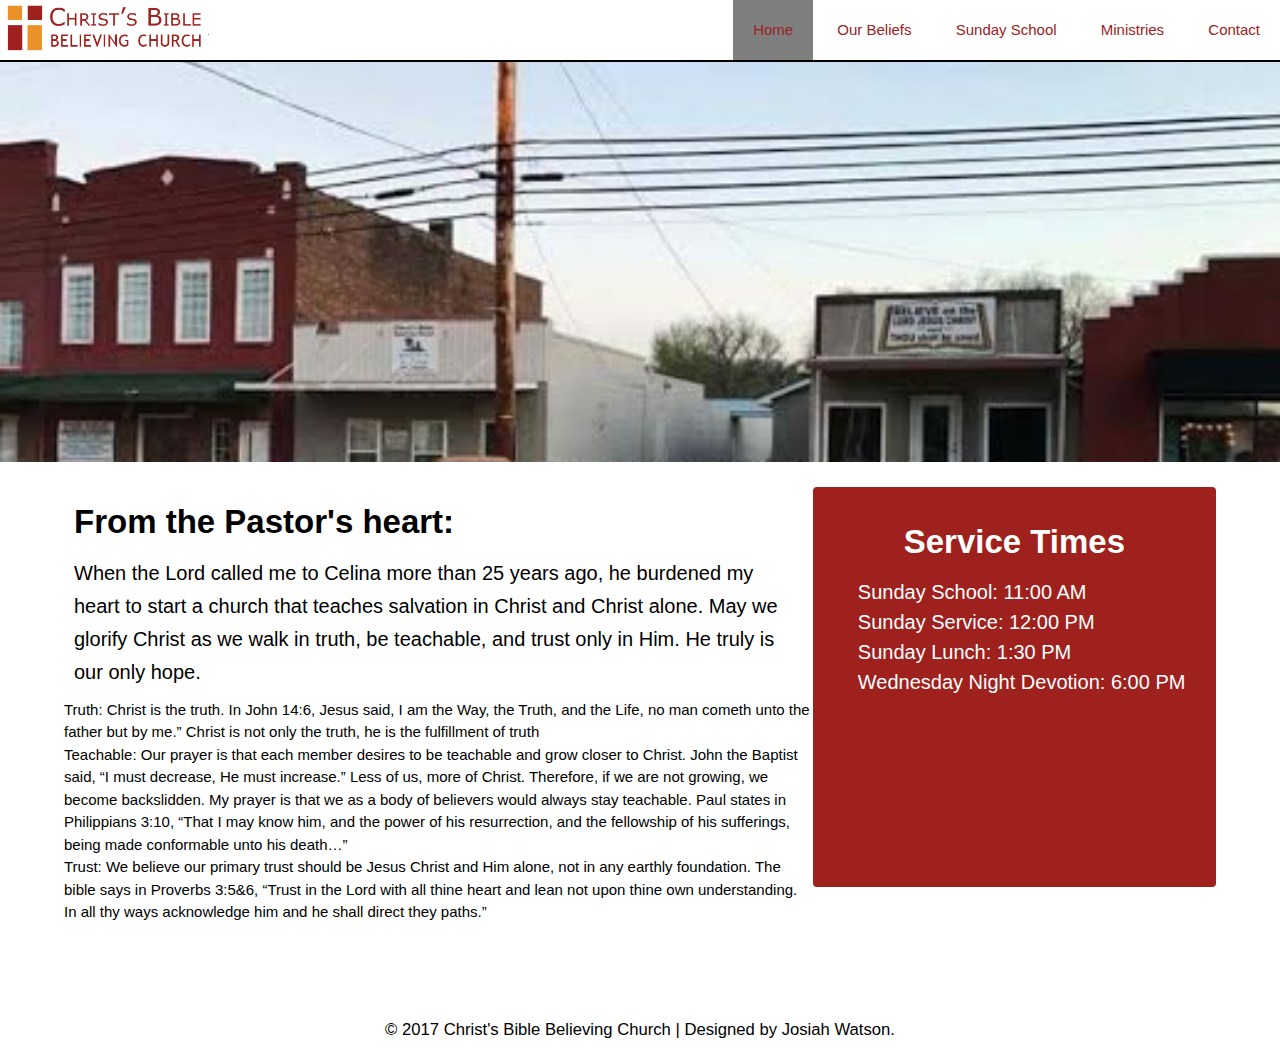
<file: index.html>
<!DOCTYPE html>
<html>
<head>
  <meta name="viewport" content="width=device-width, initial-scale=1.0, maximum-scale=1.0, user-scalable=1.0">
  <title>Christ Bible Believing Church</title>
  <meta charset="utf-8">
  <link rel="stylesheet" href="style.css" type="text/css" />
</head>
<body>
  
  <nav>
    <a href="index.html"><img src="img/cbbc-logo.png" alt="Christ's Bible Believing Church Logo" width="235px" class="branding"></a>
    <div class="toggle-nav">
      <span class="hamburger">|||</span>
    </div>
    <ul>
      <li class="selected"><a href="index.html">Home</a></li>
      <li><a href="beliefs.html">Our Beliefs</a></li>
      <li><a href="sunday-school.html">Sunday School</a></li>
      <li><a href="ministries.html">Ministries</a></li>
      <li><a href="contact.html">Contact</a></li>
    </ul>
  </nav>
  
  <section class="main-section">
      <div class="fixed fixed-home">
  
      </div>
  </section>
  
  <section class="secondary-section">
    <div class="container">
      
      <div class="col1">
        <h1>From the Pastor's heart:</h1> 
        <p>When the Lord called me to Celina more than 25 years ago, he burdened my heart to start a church that teaches salvation in
          Christ and Christ alone. May we glorify Christ as we walk in truth, be teachable, and trust only in Him. He truly is our only hope.</p>
        <ul>
          <li>Truth: Christ is the truth. In John 14:6, Jesus said, I am the Way, the Truth, and the Life, no man cometh unto the father but by me.”
            Christ is not only the truth, he is the fulfillment of truth</li>
          <li>Teachable: Our prayer is that each member desires to be teachable and grow closer to Christ. John the Baptist said, “I must decrease, He must increase.”
            Less of us, more of Christ. Therefore, if we are not growing, we become backslidden.
            My prayer is that we as a body of believers would always stay teachable. Paul states in Philippians 3:10, “That I may know him,
            and the power of his resurrection, and the fellowship of his sufferings, being made conformable unto his death…”  </li>
          <li>Trust: We believe our primary trust should be Jesus Christ and Him alone, not in any earthly foundation. The bible says in 
            Proverbs 3:5&6, “Trust in the Lord with all thine heart and lean not upon thine own understanding. In all thy ways acknowledge
            him and he shall direct they paths.”</li>
        </ul>
      </div><!--
      --><div class="col2">
        <div class="time">
          <h1>Service Times</h1>
            <ul>
              <li>Sunday School: 11:00 AM</li>
              <li>Sunday Service: 12:00 PM</li>
              <li>Sunday Lunch: 1:30 PM</li>
              <li>Wednesday Night Devotion: 6:00 PM</li>
            </ul>
        </div>
    </div>
    </div>
  </section>
  

  
    <footer>
      <p><small>&copy; 2017 Christ's Bible Believing Church | Designed by Josiah Watson.</small></p>
    </footer>
  
  <script src="https://ajax.googleapis.com/ajax/libs/jquery/3.1.1/jquery.min.js"></script>
  <script src="script.js"></script>
</body>
</html>
</file>
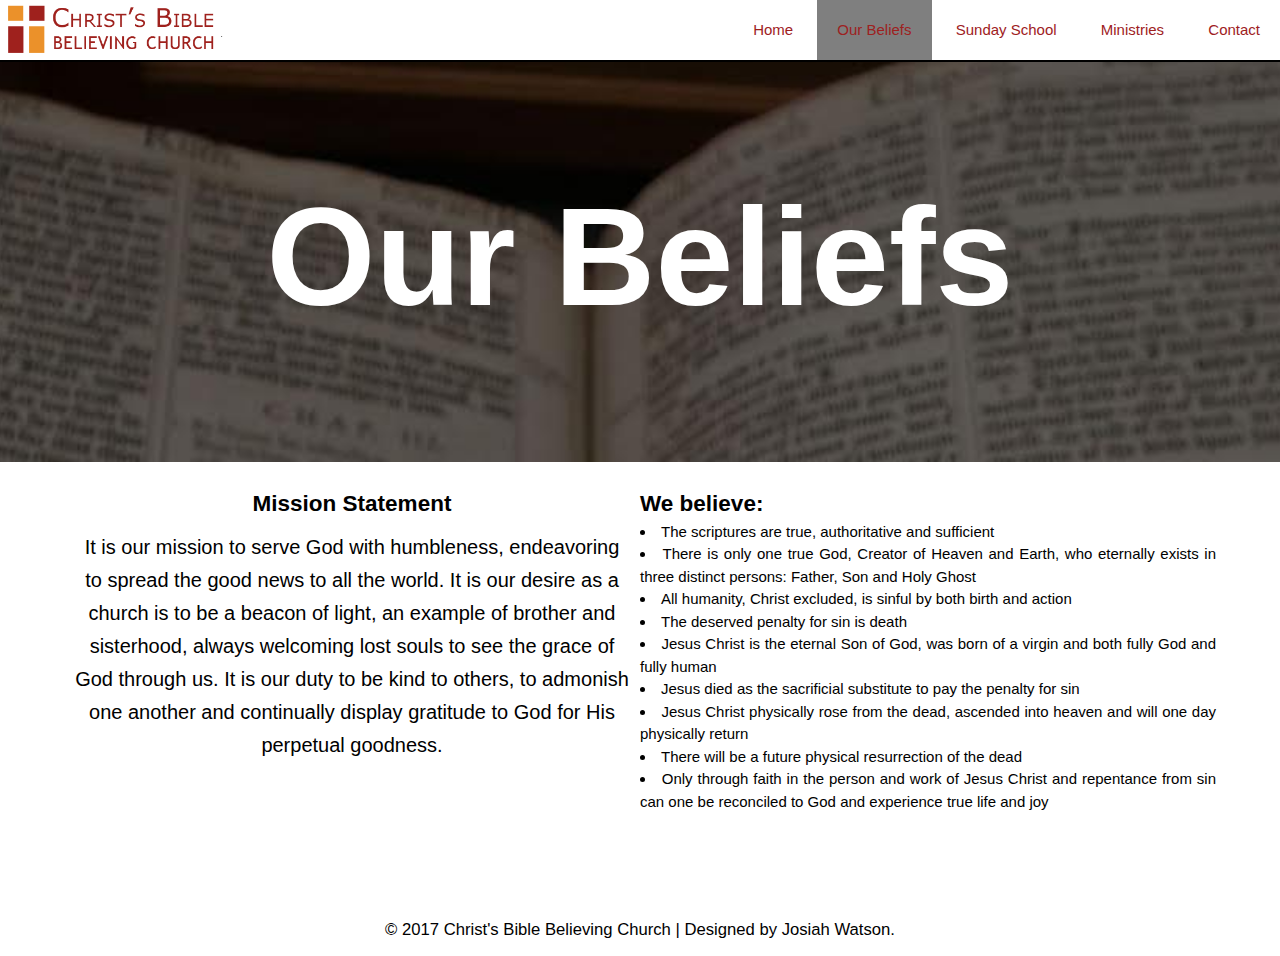
<file: beliefs.html>
<!DOCTYPE html>
<!DOCTYPE html>
<html>
<head>
  <meta name="viewport" content="width=device-width, initial-scalable=1.0">
  <title>Christ Bible Believing Church</title>
  <meta charset="utf-8">
  <link rel="stylesheet" href="style.css" type="text/css" />
</head>
<body>

    <nav>
    <span class="branding">
      <a href="index.html"><img src="img/cbbc-logo.png" alt="Christ's Bible Believing Church Logo" width="250px"></a>
    </span>
    <div class="toggle-nav">
      <span class="hamburger">|||</span>
    </div>
    <ul>
      <li><a href="index.html">Home</a></li>
      <li class="selected"><a href="beliefs.html">Our Beliefs</a></li>
      <li><a href="sunday-school.html">Sunday School</a></li>
      <li><a href="ministries.html">Ministries</a></li>
      <li><a href="contact.html">Contact</a></li>
    </ul>
  </nav>
  
  <section class="main-section">
    <div class="fixed fixed-beliefs">
      <h1>Our Beliefs</h1>
    </div>
    <div class="container">
        <div class="belief-col">
         <h2>Mission Statement</h2>
          <p>
           It is our mission to serve God with humbleness, endeavoring to spread the good news to all the world. 
      It is our desire as a church is to be a beacon of light, an example of brother and sisterhood, always welcoming lost souls to see the grace of God through us. 
      It is our duty to be kind to others, to admonish one another and continually display gratitude to God for His perpetual goodness.
          </p>
        </div><!--
        --><div class="belief-col2">
            <h2>We believe:</h2>
            <ul>
              <li>The scriptures are true, authoritative and sufficient</li>
              <li>There is only one true God, Creator of Heaven and Earth, who eternally exists in three distinct persons: Father, Son and Holy Ghost</li>
              <li>All humanity, Christ excluded, is sinful by both birth and action</li>
              <li>The deserved penalty for sin is death</li>
              <li>Jesus Christ is the eternal Son of God, was born of a virgin and both fully God and fully human</li>
              <li>Jesus died as the sacrificial substitute to pay the penalty for sin</li>
              <li>Jesus Christ physically rose from the dead, ascended into heaven and will one day physically return</li>
              <li>There will be a future physical resurrection of the dead</li>
              <li>Only through faith in the person and work of Jesus Christ and repentance from sin can one be reconciled to God and experience true life and joy</li>
            </ul>
        </div>
    </div>
  </section>
  
   <footer>
      <p><small>&copy; 2017 Christ's Bible Believing Church | Designed by Josiah Watson.</small></p>
   </footer>

  <script src="https://ajax.googleapis.com/ajax/libs/jquery/3.1.1/jquery.min.js"></script>
  <script src="script.js"></script>
</body>
</html>
</file>
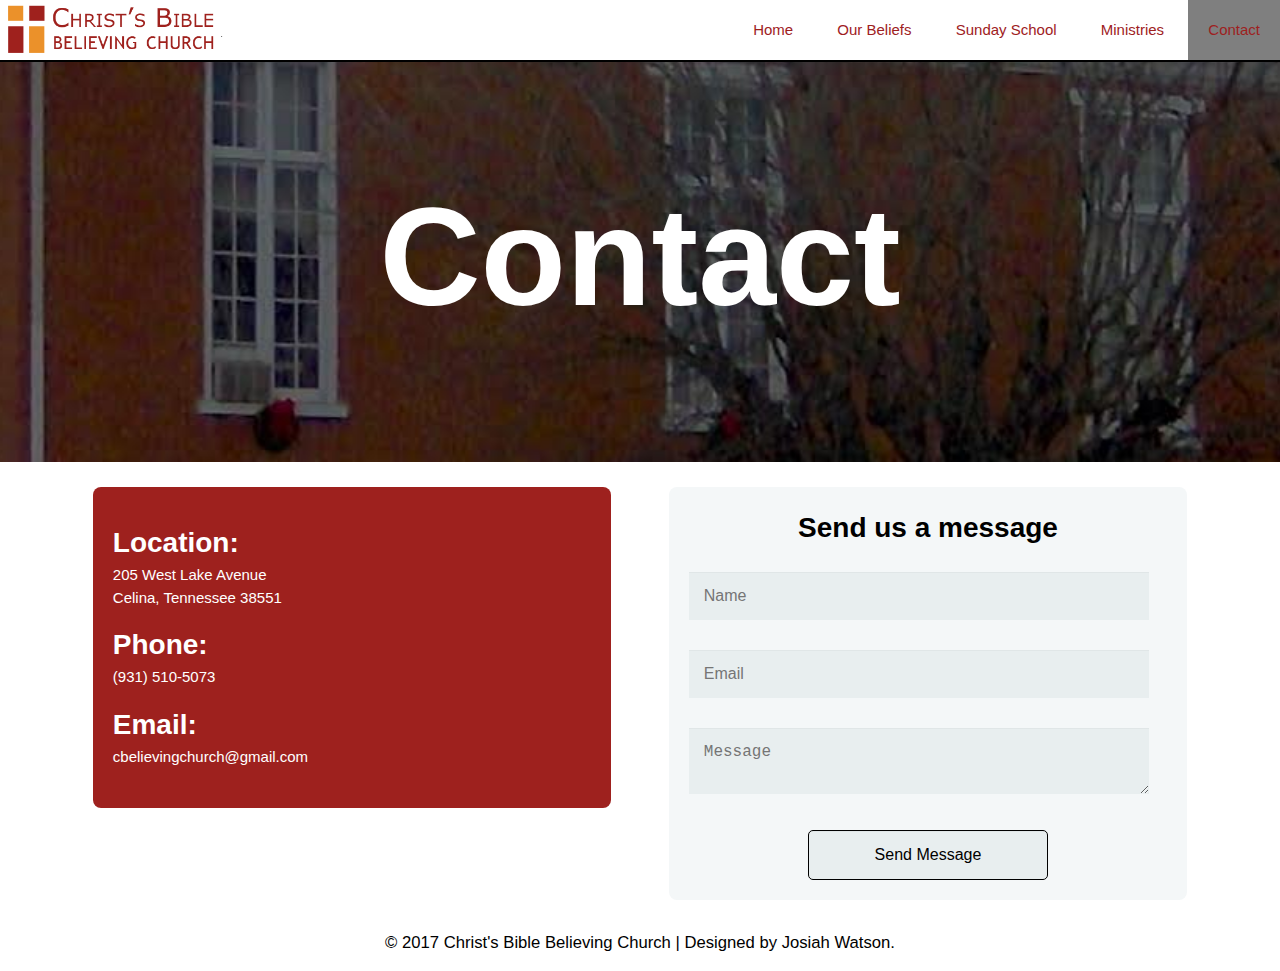
<file: contact.html>
<!DOCTYPE html>
<html>
<head>
  <meta name="viewport" content="width=device-width, initial-scale=1.0, maximum-scale=1.0, user-scalabel=1.0">
  <title>Christ Bible Believing Church</title>
  <meta charset="utf-8">
  <link rel="stylesheet" href="style.css" type="text/css" />
</head>
<body>
  
  <nav>
    <span class="branding">
      <a href="index.html"><img src="img/cbbc-logo.png" alt="Christ's Bible Believing Church Logo" width="250px"></a>
    </span>
    <div class="toggle-nav">
      <span class="hamburger">|||</span>
    </div>
    <ul>
      <li><a href="index.html">Home</a></li>
      <li><a href="beliefs.html">Our Beliefs</a></li>
      <li><a href="sunday-school.html">Sunday School</a></li>
      <li><a href="ministries.html">Ministries</a></li>
      <li class="selected"><a href="contact.html">Contact</a></li>
    </ul>
  </nav>
  
    <section class="main-section">
      <div class="fixed fixed-contact">
        <h1>Contact</h1>
      </div>
  </section>
  
  <section class="contact-section">
        <div class="container">
      <div class="min-col">
        <div class="contact-us">
          <h3>Location:</h3>
          <ul>
            <li>205 West Lake Avenue</li>
            <li>Celina, Tennessee 38551</li>
          </ul>
          <h3>Phone:</h3>
          <ul>
            <li>(931) 510-5073</li>
          </ul>
          <h3>Email:</h3>
          <ul>
            <li>cbelievingchurch@gmail.com</li>
          </ul>
         </div>
      </div><!--
      --><div class="min-col">
       <form>
         
         <h3>Send us a message</h3><br/>
          
          <input type="text" id="name" name="user_name" placeholder="Name">
          
          <input type="text" id="mail" name="user_mail" placeholder="Email">
          
          <textarea id="bio" name="user_bio" placeholder="Message"></textarea>
          
          <button type="submit">Send Message</button>
          
        </form>
       </div>
     </div>

  </section>
  
   <footer>
      <p><small>&copy; 2017 Christ's Bible Believing Church | Designed by Josiah Watson.</small></p>
   </footer>
  
  <script src="https://ajax.googleapis.com/ajax/libs/jquery/3.1.1/jquery.min.js"></script>
  <script src="script.js"></script>
  </body>
  </html>
</file>
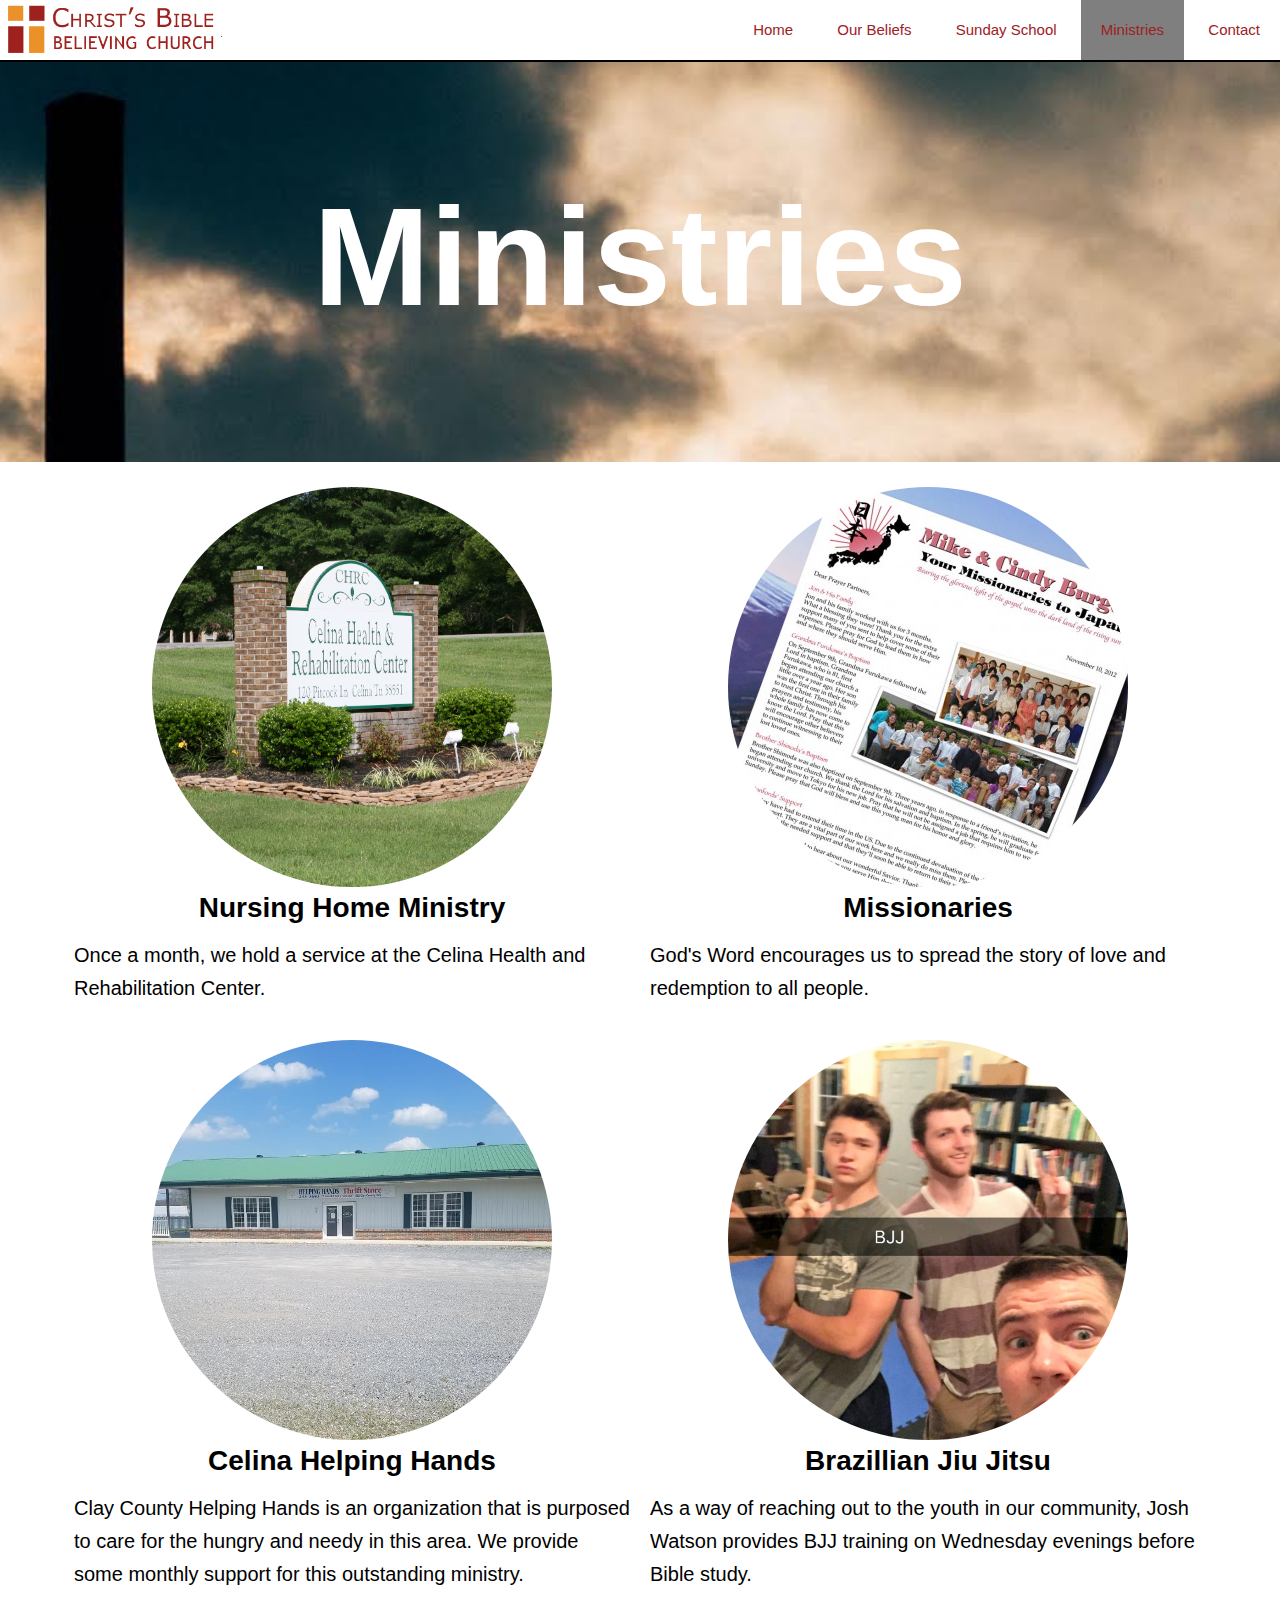
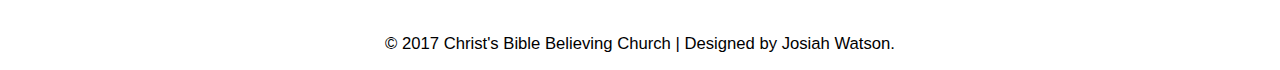
<file: ministries.html>
<!DOCTYPE html>
<html>
<head>
  <meta name="viewport" content="width=device-width, initial-scale=1.0, maximum-scale=1.0, user-scalabel=1.0">
  <title>Christ Bible Believing Church</title>
  <meta charset="utf-8">
  <link rel="stylesheet" href="style.css" type="text/css" />
</head>
<body>
  
  <nav>
    <span class="branding">
      <a href="index.html"><img src="img/cbbc-logo.png" alt="Christ's Bible Believing Church Logo" width="250px"></a>
    </span>
    <div class="toggle-nav">
      <span class="hamburger">|||</span>
    </div>
    <ul>
      <li><a href="index.html">Home</a></li>
      <li><a href="beliefs.html">Our Beliefs</a></li>
      <li><a href="sunday-school.html">Sunday School</a></li>
      <li class="selected"><a href="ministries.html">Ministries</a></li>
      <li><a href="contact.html">Contact</a></li>
    </ul>
  </nav>
  
  <section class="main-section">
      <div class="fixed fixed-ministries">
        <h1>Ministries</h1>
      </div>
  </section>
  
  <section class="secondary-section">
    <div class="container">
      <div class="min-col">
        <div class="same nursing-home">
        </div>
        <h3>Nursing Home Ministry</h3>
        <p>Once a month, we hold a service at the Celina Health and Rehabilitation Center.</p>
      </div><!--
      --><div class="min-col">
        <div class="same missions">
        </div>
        <h3>Missionaries</h3>
        <p>God's Word encourages us to spread the story of love and redemption to all people.</p>
      </div>
    </div>
    <div class="container">
      <div class="min-col">
        <div class="same helping-hands">
        </div>
        <h3>Celina Helping Hands</h3>
        <p>Clay County Helping Hands is an organization that is purposed to care for the hungry and needy in this area. We provide some monthly support for this outstanding ministry.</p>
      </div><!--
      --><div class="min-col">
        <div class="same jui-jitsu">
        </div>
        <h3>Brazillian Jiu Jitsu</h3>
        <p>As a way of reaching out to the youth in our community, Josh Watson provides BJJ training on Wednesday evenings before Bible study.</p>
      </div>
    </div>
  </section>
  

  
    <footer>
      <p><small>&copy; 2017 Christ's Bible Believing Church | Designed by Josiah Watson.</small></p>
    </footer>
  
  <script src="https://ajax.googleapis.com/ajax/libs/jquery/3.1.1/jquery.min.js"></script>
  <script src="script.js"></script>
  
  </body>
  </html>
</file>
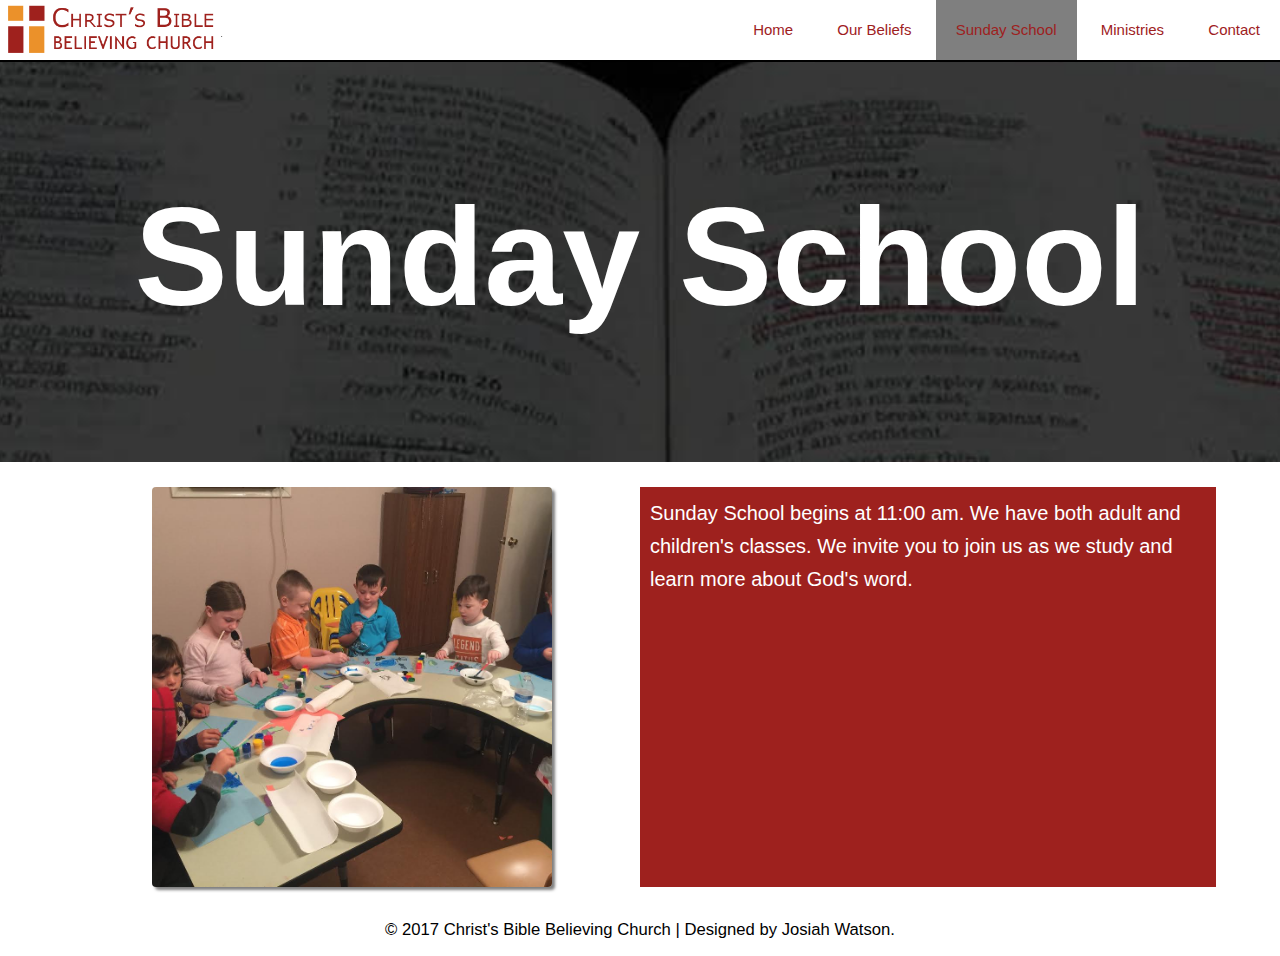
<file: sunday-school.html>
<!DOCTYPE html>
<html>
<head>
  <meta name="viewport" content="width=device-width, initial-scale=1.0, maximum-scale=1.0, user-scalable=1.0">
  <title>Christ Bible Believing Church</title>
  <meta charset="utf-8">
  <link rel="stylesheet" href="style.css" type="text/css" />
</head>
  
<body>
  
  <nav>
    <span class="branding">
      <a href="index.html"><img src="img/cbbc-logo.png" alt="Christ's Bible Believing Church Logo" width="250px"></a>
    </span>
    <div class="toggle-nav">
      <span class="hamburger">|||</span>
    </div>
    <ul>
      <li><a href="index.html">Home</a></li>
      <li><a href="beliefs.html">Our Beliefs</a></li>
      <li class="selected"><a href="sunday-school.html">Sunday School</a></li>
      <li><a href="ministries.html">Ministries</a></li>
      <li><a href="contact.html">Contact</a></li>
    </ul>
  </nav>
  
  <section class="main-section">
      <div class="fixed fixed-sunday-school">
        <h1>Sunday School</h1>
      </div>
  </section>
  
  <section class="secondary-section">
    <div class="container">
      <div class="min-col">
        <div class="same sunday-school">
        </div>
      </div><!--
      --><div class="sun-col">
        <div class="sunday-school-para">
          <p>Sunday School begins at 11:00 am. We have both adult and children's classes.
            We invite you to join us as we study and learn more about God's word. </p>
        </div>
      </div>
    </div>
  </section>
  

  
    <footer>
      <p><small>&copy; 2017 Christ's Bible Believing Church | Designed by Josiah Watson.</small></p>
    </footer>
  
  <script src="https://ajax.googleapis.com/ajax/libs/jquery/3.1.1/jquery.min.js"></script>
  <script src="script.js"></script>
</body>
</html>
</file>
<file: style.css>
/* Logo Color - #9E211E */
* {
  margin: 0; 
  padding: 0; 
}

/* Base Style Elements  --------------- */

body {
  font: 15px/1.5 sans-serif;
  padding: 0;
  margin: 0;
}
ol,
ul {
  margin: 0;
  padding: 0;
  list-style: none;
}
/* Global  --------------- */

.container {
  position: relative; 
  width: 90%;
  margin: auto;
  min-height: 400px; 
  padding-top: 25px;
}
h1 {
  font-size: 33px; 
  margin: 10px;
}
p {
  font-size: 20px; 
  line-height: 33px; 
  margin: 10px; 
}
/* Header  --------------- */

.branding {
  float: left;
  margin-top: 5px; 
  margin-left: 5px; 
}
nav {
  position: relative; 
  background: #fff;
  color: #000;
  width: 100%; 
  height: 60px; 
  border-bottom: #000 1px solid;
  text-align: right;
}
nav li {
  display: inline-block;
}
nav li a {
  color: #9E211E;
  text-decoration: none;
  padding: 0 20px;
  display: inline-block;
  line-height: 60px;
}
nav li a:hover {
  background: rgba(0,0,0,.5);
  display: block;
}
.toggle-nav, hamburger {
  display: none;
}
.selected {
  background: rgba(0,0,0,.5);
}

/* Main Section  --------------- */

.main-section {
  border-top: #000 1px solid;
  text-align: center;
}
.time {
  position: relative; 
  background: #9E211E; 
  width: 100%;
  padding: 20px; 
  box-sizing: border-box;
  min-height: 400px; 
  border-radius: 4px;
}
.time h1 {
  margin: 10px; 
  font-size: 33px; 
  color: #fff;
  text-align: center;
}
.time li {
  margin-left: 25px; 
  font-size: 20px; 
  color: #fff;
}

/* Home Section */

.fixed-home {
  background: url('home-church.jpg');
  background-size: cover;
  background-attachment: fixed; 
  background-position: center; 
}

/* Beliefs Section  --------------- */

.belief-col {
  width: 50%;
  min-height: 245px;
  background: white;
  display: inline-block;
  vertical-align: top;
}
.belief-col2 {
  width: 50%;
  min-height: 245px;
  background: white;
  display: inline-block;
  vertical-align: top;
  text-align: justify;
}
.belief-col2 li {
  list-style: disc inside;
}

/* Contact Section  --------------- */

.con-col {
  width: 50%;
  min-height: 400px;
  display: inline-block;
  vertical-align: top;
}
.fixed-contact {
  background: url('img/celina-square.jpg');
  background-size: cover;
  background-attachment: fixed; 
  background-position: center; 
}
.contact-us {
  min-height: 300px;
  width: 90%;
  margin: auto;
  box-sizing: border-box;
  padding: 20px;
  background: #9E211E;
  border-radius: 8px;
  padding-bottom: 40px; 
}
.contact-us h3 {
  margin-top: 15px;
  text-align: left !important;
  color: #fff;
}
.contact-us li {
  color: #fff;
}

/* Ministry Section  --------------- */

.ministry-section {
  background: #9E211E;
}

/* Footer  --------------- */

footer {
  padding-top: 15px; 
  text-align: center;
}

/* Responsive Design  --------------- */

.col1 {
  width: 65%;
  min-height: 500px;
  background: white;
  display: inline-block;
  vertical-align: top;
}
.col2 {
  width: 35%;
  min-height: 500px;
  background: white;
  display: inline-block;
  vertical-align: top;
}
.min-col {
  width: 50%;
  min-height: 400px;
  display: inline-block;
  vertical-align: top;
}
.toggle-nav, .hamburger {
  display: none;
}
.expand {
  display: block;
}

/* form --------------- */

form {
  width: 90%;
  margin: auto;
  box-sizing: border-box;
  padding: 20px;
  background: #f4f7f8;
  border-radius: 8px;
}

input[type="text"],
input[type="email"],
textarea, button {
  background: rgba(255,255,255,0.1);
  border: none;
  font-size: 16px;
  height: auto;
  margin: 0;
  outline: 0;
  padding: 15px;
  width: 90%;
  background-color: #e8eeef;
  color: #8a97a0;
  box-shadow: 0 1px 0 rgba(0,0,0,0.03) inset;
  margin-bottom: 30px;
}

button {
  display: block;
  margin: auto; 
  border: 1px solid #000;
  width: 50%;
  border-radius: 5px;
  color: #000;
}


/* Images  --------------- */

.fixed {
  width: 100%;
  height: 400px;
}
.fixed-sunday-school {
  background: url('img/bible.jpg');
  background-size: cover;
  background-attachment: fixed; 
  background-position: center; 
}
.fixed-ministries {
  background: url('img/cross-photo.jpg');
  background-size: cover;
  background-position: center; 
  background-attachment: fixed; 
}
.fixed-beliefs {
  background: url('img/beliefs.jpg');
  background-size: cover;
  background-position: center; 
  background-attachment: fixed; 
}
.fixed h1 {
  margin: 0; 
  text-align: center;
  padding-top: 90px;
  font-size: 140px; 
  color: #fff;
}
/* Sunday School Page */
.sunday-school {
  width: 400px; 
  height: 400px; 
  margin: auto; 
  background-image: url('sunday-school.jpg');
  background-repeat: no-repeat; 
  background-position: center; 
  background-size: cover; 
  border-radius: 4px;
  box-shadow: 3px 3px 3px rgba(0,0,0,.5); 
}
.sun-col {
  width: 50%;
  min-height: 400px;
  background: #9E211E;
  box-sizing: border-box;
  display: inline-block;
  vertical-align: top;
}
  display: inline-block;
  vertical-align: top;
}
.sunday-school para {
  width: 400px; 
  height: 400px; 
  margin: auto; 
  border-radius: 4px;
  box-shadow: 3px 3px 3px rgba(0,0,0,.5); 
}
.sun-col p {
  color: #fff;
}
/* Ministries Page */
.min-col h3 {
  font-size: 28px; 
  text-align: center; 
}
.nursing-home {
  width: 400px; 
  height: 400px; 
  margin: auto; 
  background-image: url('img/nursing-home.jpg');
  background-repeat: no-repeat; 
  background-position: center; 
  background-size: cover; 
  border-radius: 50%; 
}
.missions {
  width: 400px; 
  height: 400px; 
  margin: auto; 
  background-image: url('img/missionary.jpg');
  background-repeat: no-repeat; 
  background-position: center; 
  background-size: cover; 
  border-radius: 50%; 
}
.helping-hands {
  width: 400px; 
  height: 400px; 
  margin: auto; 
  background-image: url('hands.jpg');
  background-repeat: no-repeat; 
  background-position: center; 
  background-size: cover; 
  border-radius: 50%; 
}
.jui-jitsu {
  width: 400px; 
  height: 400px; 
  margin: auto; 
  background-image: url('img/bjj.png');
  background-repeat: no-repeat; 
  background-position: center; 
  background-size: cover; 
  border-radius: 50%; 
}

/* Media Queries  --------------- */

@media (max-width: 768px) {
  .toggle-nav {
    display: block;
    height: 60px;
    border-bottom: 1px dotted #000;
  }
  .hamburger {
    display: block;
    margin-right: 15px;
    float: right;
    font-size: 48px;
    transform: rotate(90deg);
    height: 60px;
  }
  .hamburger:hover {
    cursor: pointer;
  }
  nav li {
    display: block;
    border-bottom: 1px dotted #000;
    color: #fff;
  }
  nav a {
    width: 100%;
    display: block;
    padding: 0;
    text-align: center;
  }
  nav li:last-child {
    border-bottom: 3px solid #000;
  }
}
@media (max-width: 768px) {
  .col1, .col2 {
    display: block;
    margin: 5% auto;
    width: 90%; 
  }
  nav ul {
    display: none;
  }
}
@media (max-width: 768px) {
  .belief-col, .belief-col2 {
    display: block;
    margin: 5% auto;
    width: 90%; 
  }
  .fixed h1 {
    font-size: 75px;
  }
  .belief-col, .belief-col2, p, li {
    font-size: 14px;
  }
}
@media (max-width: 768px) {
  .min-col, .sun-col {
    display: block;
    margin: 5% auto;
    width: 90%; 
  }
}
@media (max-width: 768px) {
  .con-col, .con-col {
    display: block;
    margin: 5% auto;
    width: 90%; 
  }
   .same {
    height: 275px;
    width: 275px;
  }
}
</file>
